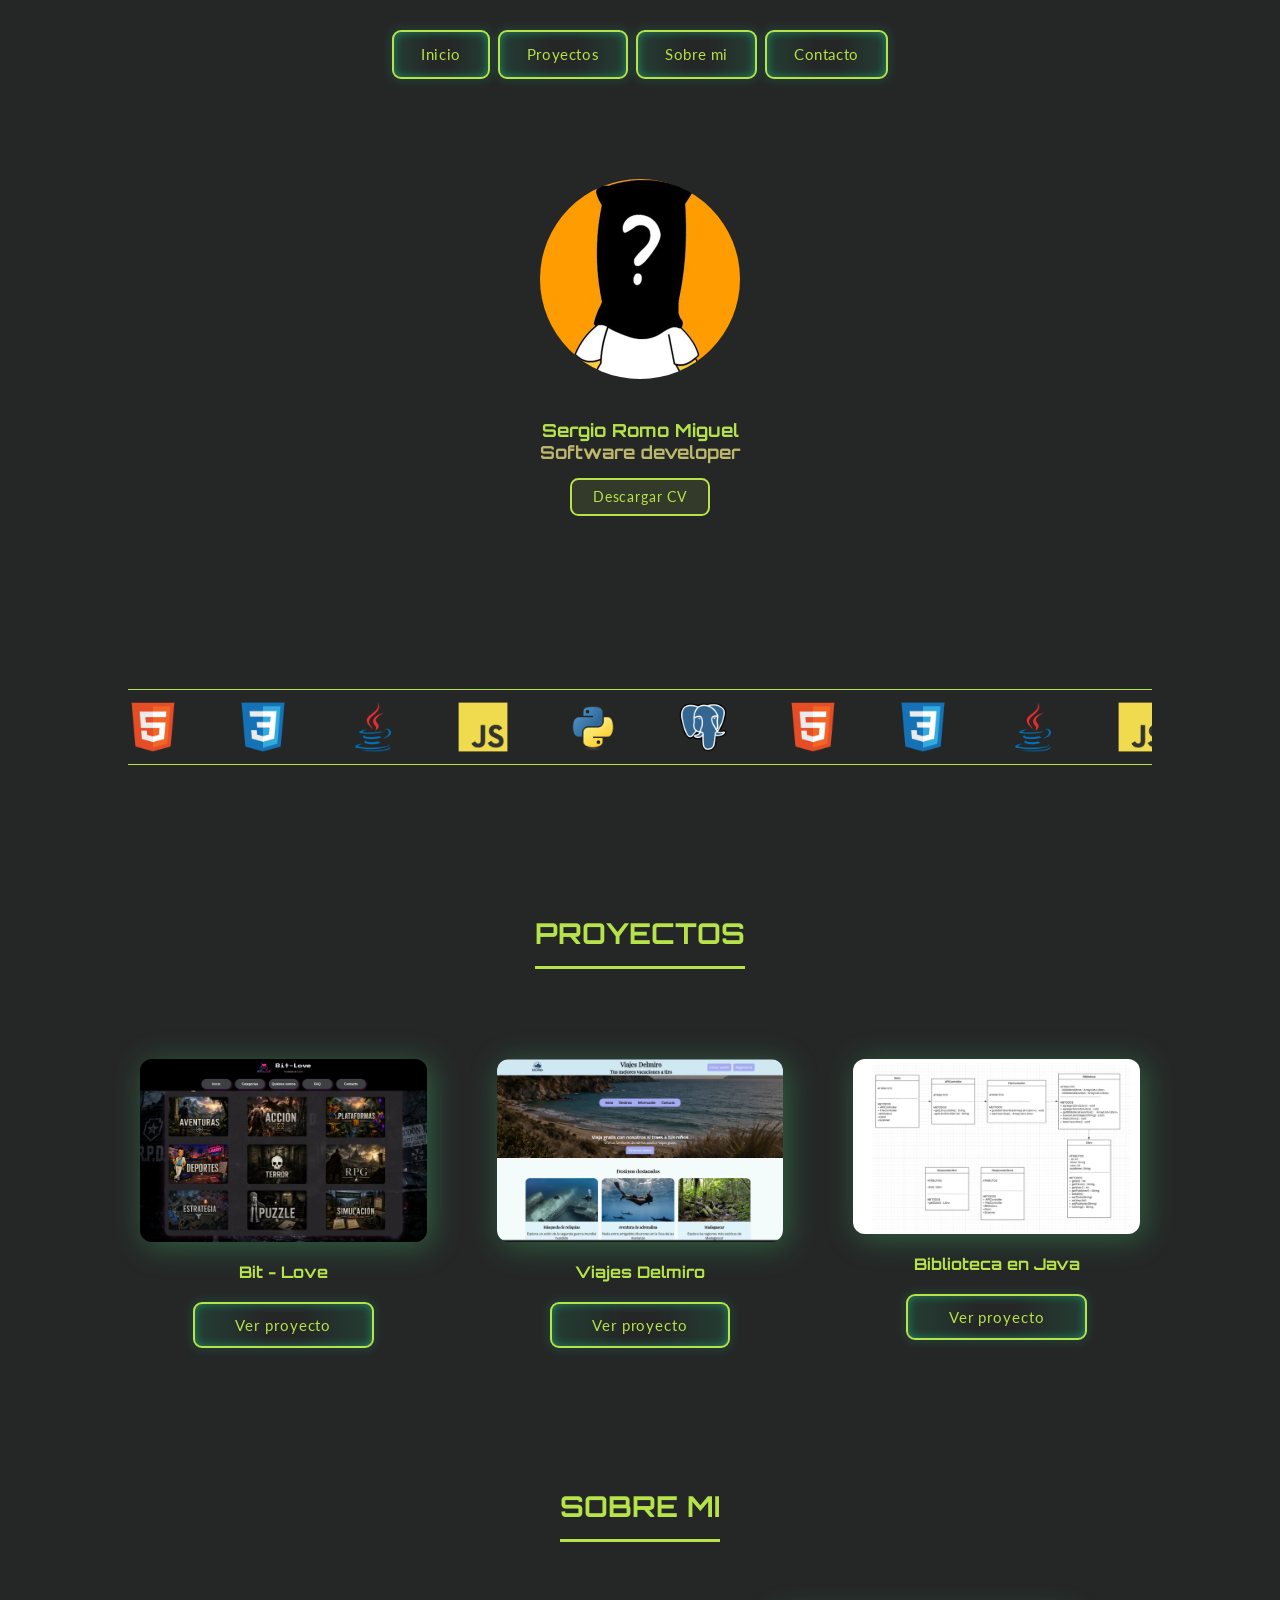
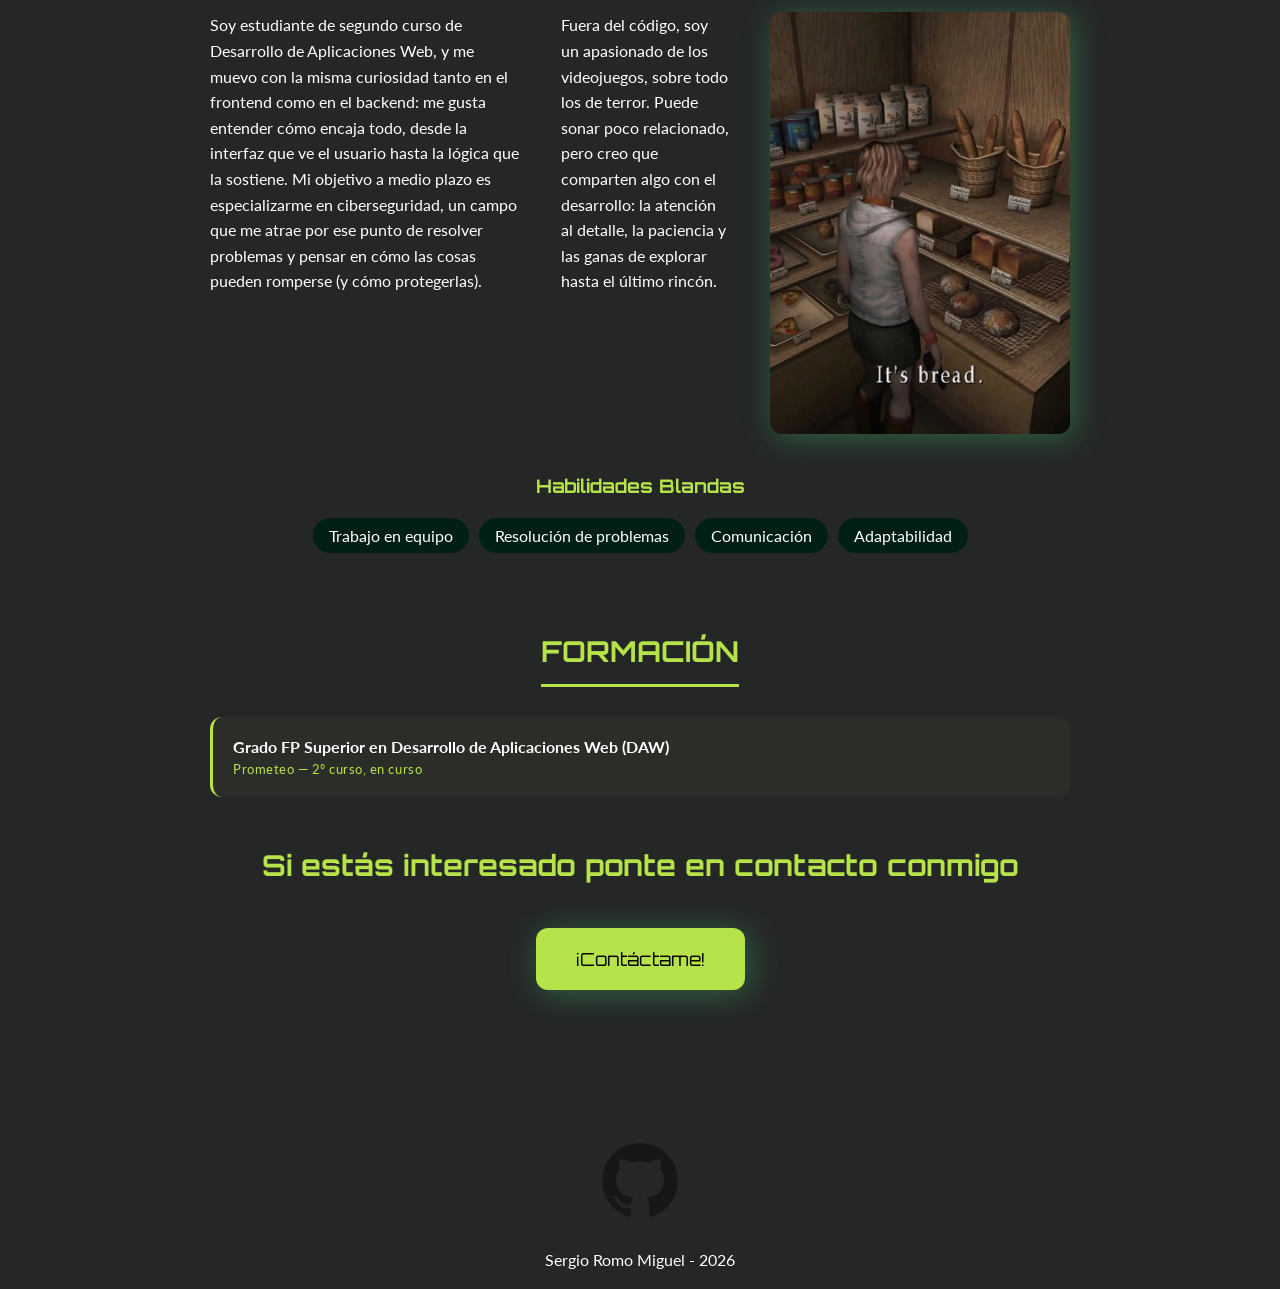
<file: index.html>
<html lang="es">
  <head>
    <meta charset="UTF-8" />
    <meta name="viewport" content="width=device-width, initial-scale=1.0" />
    <meta
      name="description"
      content="Portfolio de Sergio Romo - Desarrollador  de aplicaciones web"
    />
    <link rel="shortcut icon" href="ASSETS/señorX.jpg" type="image/png" />
    <link rel="stylesheet" href="styles.css" />
    <title>Sergio Romo - Portfolio</title>
  </head>

  <body>
    <header>
      <nav class="nav">
        <a href="index.html" class="btn btn-nav">Inicio</a>
        <a href="#proyectos" class="btn btn-nav">Proyectos</a>
        <a href="#sobremi" class="btn btn-nav">Sobre mi</a>
        <a href="formulario.html" class="btn btn-nav">Contacto</a>
      </nav>

      <section class="cabecera">
        <div class="profile">
          <img src="ASSETS/señorX.jpg" alt="imagen de perfil" />
        </div>

        <div class="description">
          <h1>Sergio Romo Miguel</h1>
          <h2>Software developer</h2>
          <a href="null" class="btn-cv" download>Descargar CV</a>
        </div>
      </section>

      <section class="tecnologias">
        <div class="cinta-tecnologias">
          <img src="ASSETS/Tecnologías/html5-logo.png" alt="Html" />
          <img src="ASSETS/Tecnologías/css3-logo.png" alt="CSS" />
          <img src="ASSETS/Tecnologías/java-logo.png" alt="Java" />
          <img src="ASSETS/Tecnologías/javascript-logo.png" alt="Javascript" />
          <img src="ASSETS/Tecnologías/python-logo.png" alt="Python" />
          <img src="ASSETS/Tecnologías/postgresql-logo.png" alt="PostgreSQL" />
          <img src="ASSETS/Tecnologías/html5-logo.png" alt="Html" />
          <img src="ASSETS/Tecnologías/css3-logo.png" alt="CSS" />
          <img src="ASSETS/Tecnologías/java-logo.png" alt="Java" />
          <img src="ASSETS/Tecnologías/javascript-logo.png" alt="Javascript" />
          <img src="ASSETS/Tecnologías/python-logo.png" alt="Python" />
          <img src="ASSETS/Tecnologías/postgresql-logo.png" alt="PostgreSQL" />
          <img src="ASSETS/Tecnologías/html5-logo.png" alt="Html" />
          <img src="ASSETS/Tecnologías/css3-logo.png" alt="CSS" />
          <img src="ASSETS/Tecnologías/java-logo.png" alt="Java" />
          <img src="ASSETS/Tecnologías/javascript-logo.png" alt="Javascript" />
          <img src="ASSETS/Tecnologías/python-logo.png" alt="Python" />
          <img src="ASSETS/Tecnologías/postgresql-logo.png" alt="PostgreSQL" />
          <img src="ASSETS/Tecnologías/html5-logo.png" alt="Html" />
          <img src="ASSETS/Tecnologías/css3-logo.png" alt="CSS" />
          <img src="ASSETS/Tecnologías/java-logo.png" alt="Java" />
          <img src="ASSETS/Tecnologías/javascript-logo.png" alt="Javascript" />
          <img src="ASSETS/Tecnologías/python-logo.png" alt="Python" />
          <img src="ASSETS/Tecnologías/postgresql-logo.png" alt="PostgreSQL" />
        </div>
      </section>
    </header>
    <main>
      <!--=================== PROYECTOS ======================-->
      <section class="proyectos" id="proyectos">
        <h2>PROYECTOS</h2>
        <div class="Project-Container">
          <article class="Project">
            <img src="ASSETS/Proyectos/preview.webp" alt="" />
            <h4>Bit - Love</h4>
            <a
              class="btn btn-project"
              href="https://genchekitin.github.io/PROYECTO-INTERMODULAR-1-DAW/"
              º
              >Ver proyecto</a
            >
          </article>
          <article class="Project">
            <img src="ASSETS/Proyectos/Delmio.webp" alt="" />
            <h4>Viajes Delmiro</h4>
            <a class="btn btn-project" href="https://github.com/Genchekitin/Viajes-Delmiro">Ver proyecto</a>
          </article>
          <article class="Project">
            <img src="ASSETS/Proyectos/biblioteca.webp" alt="" />
            <h4>Biblioteca en Java</h4>
            <a class="btn btn-project" href="https://github.com/Genchekitin/Biblioteca">Ver proyecto</a>

            <a href=""></a>
          </article>
        </div>
      </section>

      <!--==============SOBRE MI===============-->
      <section class="sobremi" id="sobremi">
        <h2>SOBRE MI</h2>
        <article class="contenedorlista">
          <p>
            Soy estudiante de segundo curso de Desarrollo de Aplicaciones Web, y
            me muevo con la misma curiosidad tanto en el frontend como en el
            backend: me gusta entender cómo encaja todo, desde la interfaz que
            ve el usuario hasta la lógica que la sostiene. Mi objetivo a medio
            plazo es especializarme en ciberseguridad, un campo que me atrae por
            ese punto de resolver problemas y pensar en cómo las cosas pueden
            romperse (y cómo protegerlas).
          </p>

          <p>
            Fuera del código, soy un apasionado de los videojuegos, sobre todo
            los de terror. Puede sonar poco relacionado, pero creo que comparten
            algo con el desarrollo: la atención al detalle, la paciencia y las
            ganas de explorar hasta el último rincón.
          </p>

          <img src="ASSETS/Sobre mi/Bread.webp" alt="imagen de silent hill 3" />
        </article>

        <article class="habilidades">
          <h3>Habilidades Blandas</h3>
          <div class="skills-contenedor">
            <span class="skill-tag">Trabajo en equipo</span>
            <span class="skill-tag">Resolución de problemas</span>
            <span class="skill-tag">Comunicación</span>
            <span class="skill-tag">Adaptabilidad</span>
          </div>
        </article>
      </section>

      <!--=================== FORMACIÓN ===============-->
      <section class="formacion" id="formacion">
        <h2>FORMACIÓN</h2>
        <div class="formacion-contenedor">
          <article class="formacion-item">
            <h4>Grado FP Superior en Desarrollo de Aplicaciones Web (DAW)</h4>
            <span class="formacion-fecha">Prometeo — 2º curso, en curso</span>
          </article>
        </div>
      </section>
      <!--=============CONTACTO ===================-->
      <section class="contacto">
        <h3>Si estás interesado ponte en contacto conmigo</h3>
        <a class="btn btn-contacto" href="formulario.html">¡Contáctame!</a>
      </section>
    </main>

    <!--============== FOOTER======================-->
    <footer>
      <div class="social">
        <a href="https://github.com/Genchekitin">
          <img src="ASSETS/github-logo.png" alt="Enlace a github" />
        </a>
      </div>

      <p>Sergio Romo Miguel - 2026</p>
    </footer>
  </body>
</html>
</file>
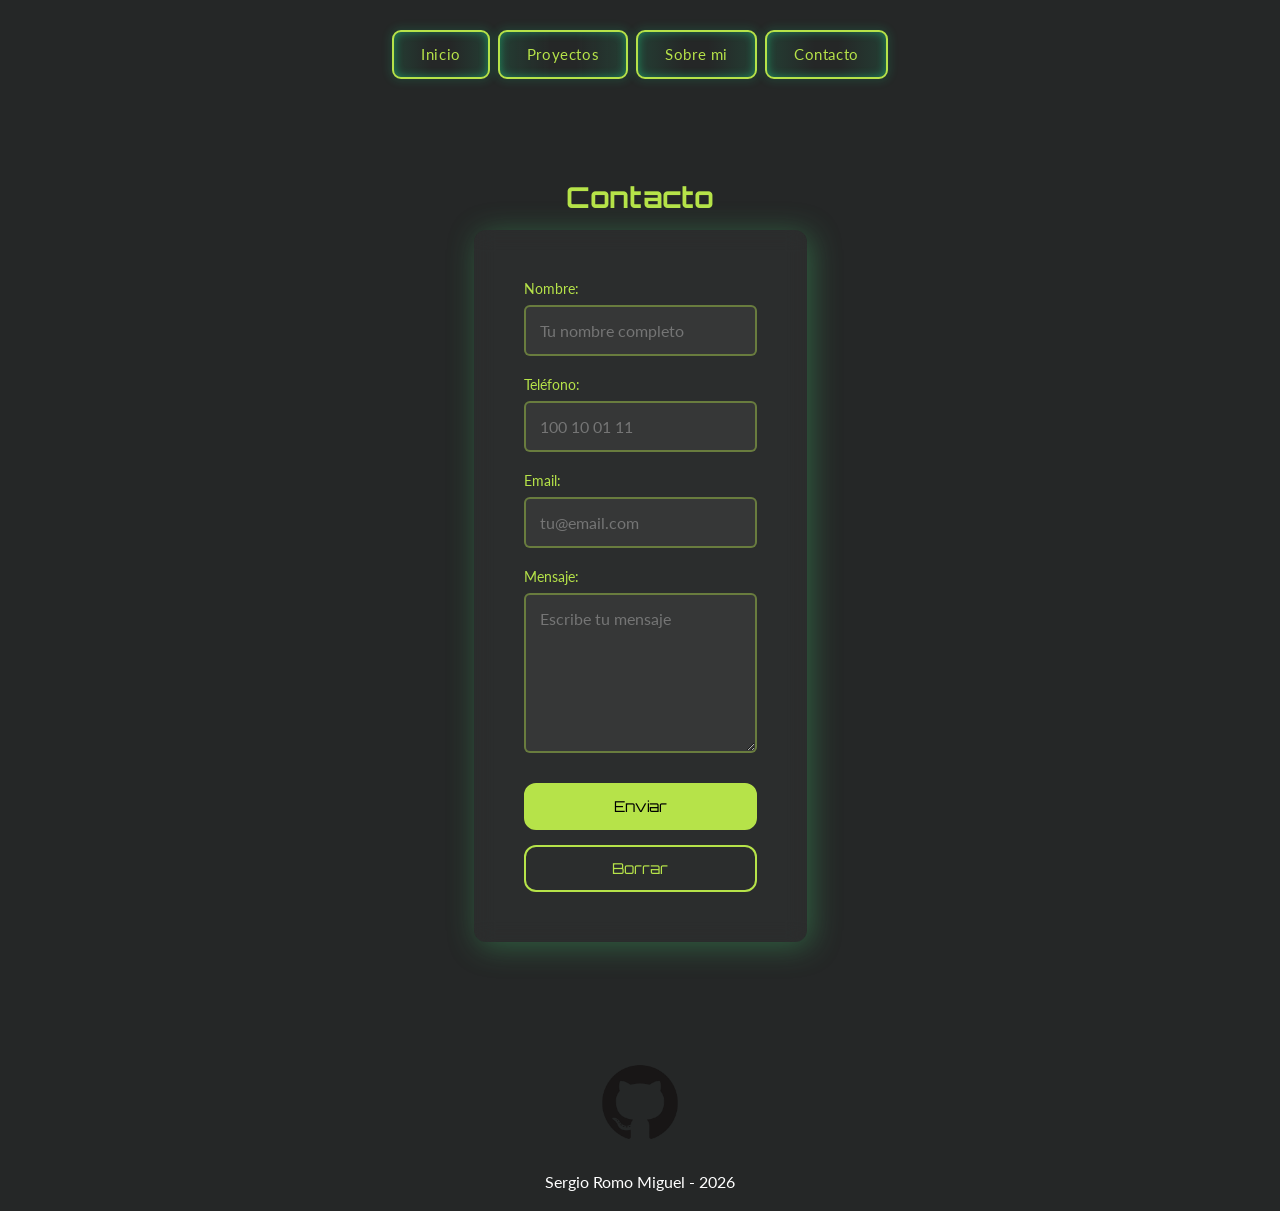
<file: formulario.html>
<html lang="es">
  <head>
    <meta charset="UTF-8" />
    <meta name="viewport" content="width=device-width, initial-scale=1.0" />
    <meta
      name="description"
      content="Portfolio de Sergio Romo - Desarrollador  de aplicaciones web"
    />
    <link rel="shortcut icon" href="ASSETS/señorX.jpg" type="image/png" />
    <link rel="stylesheet" href="styles.css" />
    <title>Sergio Romo - Portfolio</title>
  </head>

  <body>
    <header>
      <nav class="nav">
        <a href="index.html" class="btn btn-nav">Inicio</a>
        <a href="index.html#proyectos" class="btn btn-nav">Proyectos</a>
        <a href="index.html#sobremi" class="btn btn-nav">Sobre mi</a>
        <a href="formulario.html" class="btn btn-nav">Contacto</a>
      </nav>
    </header>
    <main>
      <section id="contacto" class="contacto">
        <h1>Contacto</h1>
        

        <form class="form">
          <label class="campo">
            <span>Nombre:</span>
            <input
              type="text"
              name="nombre"
              placeholder="Tu nombre completo"
              required
            />
          </label>

          <label class="campo">
            <span>Teléfono:</span>
            <input type="tel" name="telefono" placeholder="100 10 01 11" />
          </label>

          <label class="campo">
            <span>Email:</span>
            <input
              type="email"
              name="email"
              placeholder="tu@email.com"
              required
            />
          </label>

          

          <label class="campo">
            <span>Mensaje:</span>
            <textarea
              rows="5"
              name="mensaje"
              placeholder="Escribe tu mensaje"
              required
            ></textarea>
          </label>

          <div class="acciones">
            <button type="submit" class="btn btn-enviar">Enviar</button>
            <button type="reset" class="btn btn-borrar">Borrar</button>
          </div>
        </form>
      </section>
    </main>

    <!--============== FOOTER======================-->
    <footer>
      <div class="social">
        <a href="https://github.com/Genchekitin">
          <img src="ASSETS/github-logo.png" alt="Enlace a github" />
        </a>
      </div>

      <p>Sergio Romo Miguel - 2026</p>
    </footer>
  </body>
</html>
</file>
<file: styles.css>
@import url("https://fonts.googleapis.com/css2?family=Lato:ital,wght@0,100;0,300;0,400;0,700;0,900;1,100;1,300;1,400;1,700;1,900&family=Orbitron:wght@400..900&display=swap");

:root {
  --bordes: 12px;
  --shadow: 4px 4px 30px rgba(65, 188, 106, 0.395);
  --btnbg: rgb(2, 31, 21);
  --colorsecundario: #b6e349;
  --bgcolor: rgb(37, 39, 39);
}

* {
  margin: 0;
  padding: 0;
  box-sizing: border-box;
}

html {
  scroll-behavior: smooth;
}

body {
  display: flex;
  flex-direction: column;
  align-items: center;
  gap: 50px;
  width: 100%;
  overflow-x: hidden;
  background-color: var(--bgcolor);
  color: white;
  font-family: "Lato", sans-serif;
}

h1, h2, h3, h4, h5, h6 {
  font-family: "Orbitron", sans-serif;
  color: var(--colorsecundario);
}

p {
  font-family: "Lato", sans-serif;
}

/*==================== HEADER ====================*/

header {
  width: 100%;
  max-width: 100%;
  overflow-x: hidden;
  display: flex;
  flex-direction: column;
  align-items: center;
}


header:has(.cabecera) {
  min-height: 95vh;
  min-height: 95dvh;
  
}

/*================= NAV ========================*/

nav {
  display: flex;
  flex-direction: row;
  flex-wrap: wrap;
  justify-content: center;
  gap: 8px;
  margin: 30px;
  width: 100%;
  max-width: 100%;
  padding: 0 10px;
  text-align: center;
}

.btn-nav {
  position: relative;
  overflow: hidden;
  font-size: clamp(10px, 3vw, 14px);
  padding: 0.6em 1em;
  letter-spacing: 0.04em;
  font-family: inherit;
  line-height: 1.4em;
  border-radius: 0.6em;
  border: 2px solid var(--colorsecundario);
  background: linear-gradient(
    to right,
    rgba(27, 253, 156, 0.1) 1%,
    transparent 40%,
    transparent 60%,
    rgba(27, 253, 156, 0.1) 100%
  );
  color: var(--colorsecundario);
  box-shadow:
    inset 0 0 10px rgba(27, 253, 156, 0.4),
    0 0 9px 3px rgba(27, 253, 156, 0.1);
  text-decoration: none;
  white-space: nowrap;
  flex: 0 1 auto;
  transition: all 0.3s;
}

.btn-nav:hover {
  color: #82ffc9;
  box-shadow:
    inset 0 0 10px rgba(27, 253, 156, 0.6),
    0 0 9px 3px rgba(27, 253, 156, 0.2);
}

.btn-nav:before {
  content: "";
  position: absolute;
  left: -4em;
  top: 0;
  width: 4em;
  height: 100%;
  background: linear-gradient(
    to right,
    transparent 1%,
    rgba(27, 253, 156, 0.1) 40%,
    rgba(27, 253, 156, 0.1) 60%,
    transparent 100%
  );
  transition: transform 0.4s ease-in-out;
}

.btn-nav:hover:before {
  transform: translateX(15em);
}

/*====================== CABECERA ======================*/

.cabecera {
  display: flex;
  flex-direction: column;
  align-items: center;
  width: 100%;
  max-width: 700px;
  height: auto;
  margin: auto;
  padding: 10px;
  border-radius: var(--bordes);
}

.profile img {
  width: clamp(100px, 30vw, 200px);
  height: auto;
  border-radius: 300px;
}

.description {
  text-align: center;
  font-size: 12px;
  padding: 20px;
  max-width: 400px;
  height: auto;
  border-radius: var(--bordes);
}

.description h2 {
  color: darkkhaki;
}

.btn-cv {
  display: inline-block;
  margin-top: 15px;
  padding: 0.6em 1.5em;
  font-size: 14px;
  font-family: inherit;
  letter-spacing: 0.06em;
  border-radius: 0.6em;
  border: 2px solid var(--colorsecundario);
  background: rgba(182, 227, 73, 0.1);
  color: var(--colorsecundario);
  text-decoration: none;
  transition: all 0.3s;
}

.btn-cv:hover {
  background: rgba(182, 227, 73, 0.25);
  color: #82ffc9;
}

/*================ CARRUSEL ====================*/

.tecnologias {
  width: 80%;
  height: auto;
  margin-top: 0;
  margin-left: auto;
  margin-right: auto;
  border-top: 1px solid var(--colorsecundario);
  border-bottom: 1px solid var(--colorsecundario);
  overflow: hidden;
}

.tecnologias img {
  width: 50px;
}

.cinta-tecnologias {
  display: flex;
  align-items: center;
  width: max-content;
  white-space: nowrap;
  gap: 60px;
  padding: 12px 0;
  animation: cintaMovimiento 20s linear infinite;
}

@keyframes cintaMovimiento {
  from { transform: translateX(0); }
  to { transform: translateX(calc(-25% - 25px)); }
}

/*================= PROYECTOS =======================*/

.proyectos {
  margin: 30px 0;
  text-align: center;
}

.proyectos h2 {
  display: inline-block;
  padding-bottom: 15px;
  margin: 0 auto 30px auto;
  border-bottom: 3px solid var(--colorsecundario);
}

.Project-Container {
  display: grid;
  grid-template-columns: 1fr;
  gap: 30px;
  justify-content: center;
  padding: 20px;
  margin: 20px;
}

.Project {
  border-radius: 30px;
  text-align: center;
  margin: 20px;
}

.Project h4 {
  margin: 20px;
}

.Project img {
  width: 100%;
  border-radius: var(--bordes);
  box-shadow: var(--shadow);
}

.btn-project {
  display: inline-block;
  position: relative;
  overflow: hidden;
  font-size: 15px;
  padding: 0.7em 2.7em;
  letter-spacing: 0.06em;
  font-family: inherit;
  line-height: 1.4em;
  border-radius: 0.6em;
  border: 2px solid var(--colorsecundario);
  background: linear-gradient(
    to right,
    rgba(27, 253, 156, 0.1) 1%,
    transparent 40%,
    transparent 60%,
    rgba(27, 253, 156, 0.1) 100%
  );
  color: var(--colorsecundario);
  box-shadow:
    inset 0 0 10px rgba(27, 253, 156, 0.4),
    0 0 9px 3px rgba(27, 253, 156, 0.1);
  text-decoration: none;
  transition: all 0.3s;
}

.btn-project:hover {
  color: #82ffc9;
  box-shadow:
    inset 0 0 10px rgba(27, 253, 156, 0.6),
    0 0 9px 3px rgba(27, 253, 156, 0.2);
}

.btn-project:before {
  content: "";
  position: absolute;
  left: -4em;
  top: 0;
  width: 4em;
  height: 100%;
  background: linear-gradient(
    to right,
    transparent 1%,
    rgba(27, 253, 156, 0.1) 40%,
    rgba(27, 253, 156, 0.1) 60%,
    transparent 100%
  );
  transition: transform 0.4s ease-in-out;
}

.btn-project:hover:before {
  transform: translateX(15em);
}

/*================= SOBRE MI =======================*/

.sobremi {
  margin: 20px 0;
  text-align: center;
}

.sobremi h2 {
  display: inline-block;
  padding-bottom: 15px;
  margin: 0 auto 30px auto;
  border-bottom: 3px solid var(--colorsecundario);
}

.contenedorlista {
  display: flex;
  flex-direction: column;
  align-items: center;
  gap: 20px;
  padding: 20px;
  margin: 20px auto;
  max-width: 700px;
}

.contenedorlista p {
  line-height: 1.6;
  text-align: left;
  max-width: 60ch;
}

.contenedorlista img {
  width: 100%;
  max-width: 300px;
  border-radius: var(--bordes);
  box-shadow: var(--shadow);
}

/*============== HABILIDADES BLANDAS ================*/

.habilidades {
  margin: 20px 0;
}

.habilidades h3 {
  text-align: center;
  margin: 20px;
}

.skills-contenedor {
  display: flex;
  flex-wrap: wrap;
  gap: 10px;
  justify-content: center;
}

.skill-tag {
  background-color: var(--btnbg);
  padding: 8px 16px;
  border-radius: 20px;
}

/*============== FORMACION ================*/

.formacion {
  margin: 50px 0;
  text-align: center;
}

.formacion h2 {
  display: inline-block;
  padding-bottom: 15px;
  margin: 0 auto 30px auto;
  border-bottom: 3px solid var(--colorsecundario);
}

.formacion-contenedor {
  display: flex;
  flex-direction: column;
  align-items: center;
  gap: 15px;
  max-width: 600px;
  margin: 0 auto;
  padding: 0 20px;
}

.formacion-item {
  width: 100%;
  padding: 20px;
  text-align: left;
  border-left: 3px solid var(--colorsecundario);
  background: rgba(182, 227, 73, 0.04);
  border-radius: var(--bordes);
}

.formacion-item h4 {
  color: white;
  font-family: "Lato", sans-serif;
  font-size: 16px;
  margin-bottom: 5px;
}

.formacion-fecha {
  color: var(--colorsecundario);
  font-size: 13px;
  letter-spacing: 0.04em;
}

/*======================CONTACTO (index.html)========================*/

.contacto {
  position: relative;
  text-align: center;
  margin: 20px 0;
  padding: 0 20px 40px 20px;
}

.contacto h1,
.contacto h3 {
  position: relative;
  z-index: 2;
  font-size: 1.8rem;
  margin-bottom: 15px;
}

.contacto > p {
  position: relative;
  z-index: 2;
  font-size: 1.1rem;
  margin-bottom: 40px;
  font-family: "Lato", sans-serif;
  color: white;
}

.btn-contacto {
  display: inline-block;
  margin: 30px;
  padding: 20px 40px;
  font-size: 18px;
  font-family: "Orbitron", sans-serif;
  color: black;
  background-color: var(--colorsecundario);
  border-radius: var(--bordes);
  box-shadow: var(--shadow);
  text-decoration: none;
  transition: all 0.3s;
}

.btn-contacto:hover {
  background-color: #82ffc9;
}

/*======================FORMULARIO (formulario.html)========================*/

.contacto .form {
  position: relative;
  z-index: 2;
  display: flex;
  flex-direction: column;
  padding: clamp(20px, 5vw, 40px);
  width: 100%;
  max-width: 600px;
  margin: 0 auto;
  border-radius: var(--bordes);
  background: rgba(255, 255, 255, 0.03);
  backdrop-filter: blur(10px);
  box-shadow: var(--shadow);
}

.campo {
  display: flex;
  flex-direction: column;
  margin-bottom: 20px;
  text-align: left;
}

.campo span {
  margin-bottom: 8px;
  font-size: 14px;
  font-family: "Lato", sans-serif;
  color: var(--colorsecundario);
}

.form input,
.form textarea,
.form select {
  width: 100%;
  padding: 10px;
  border-radius: 6px;
  font-family: "Lato", sans-serif;
  background: rgba(255, 255, 255, 0.05);
  color: white;
  outline: none;
  border: 2px solid rgba(182, 227, 73, 0.4);
  transition: border-color 0.3s;
}

.form input:focus,
.form textarea:focus,
.form select:focus {
  border-color: var(--colorsecundario);
}

.acciones {
  display: flex;
  flex-wrap: wrap;
  gap: 15px;
  justify-content: center;
  margin-top: 10px;
}

.btn-enviar,
.btn-borrar {
  flex: 1 1 140px;
  padding: 12px 20px;
  font-size: 15px;
  font-family: "Orbitron", sans-serif;
  border-radius: var(--bordes);
  border: 2px solid var(--colorsecundario);
  cursor: pointer;
  transition: all 0.3s;
}

.btn-enviar {
  background-color: var(--colorsecundario);
  color: black;
}

.btn-enviar:hover {
  background-color: #82ffc9;
}

.btn-borrar {
  background: transparent;
  color: var(--colorsecundario);
}

.btn-borrar:hover {
  background: rgba(182, 227, 73, 0.1);
}

/*===================== FOOTER =====================*/

.social {
  text-align: center;
}

.social img {
  width: 80px;
  margin: 10px;
}

footer p {
  margin: 20px;
  font-family: "Lato", sans-serif;
}





/*======================================================
                        TABLET  
======================================================*/
@media (min-width: 768px) {

  
  .Project-Container {
    grid-template-columns: 1fr 1fr;
  }

  
  .cabecera {
    flex-direction: row;
    justify-content: center;
    gap: 40px;
  }

  
  .contenedorlista {
    flex-direction: row;
    align-items: flex-start;
    gap: 40px;
  }

  
  .proyectos h2,
  .sobremi h2,
  .formacion h2 {
    font-size: 1.5rem;
  }

 
  .btn-nav {
    font-size: 14px;
    padding: 0.7em 1.4em;
  }
}

/*======================================================
                      ESCRITORIO  
======================================================*/
@media (min-width: 1024px) {

  
  .cabecera {
    flex-direction: column;    
    align-items: center;
    gap: 20px;
    margin-top: 60px;          
  }

  .description {
    text-align: center;
    max-width: 500px;
  }

 
  .btn-nav {
    font-size: 15px;
    padding: 0.8em 1.8em;
  }
  .proyectos{
    margin: 100px;
  }
  
  header:has(.cabecera) {
    min-height: 85vh;
  }

  
  .Project-Container {
    grid-template-columns: repeat(3, 1fr);
    max-width: 1200px;
    margin: 20px auto;
  }

  .contenedorlista,
  .formacion-contenedor {
    max-width: 900px;
  }

  .proyectos h2,
  .sobremi h2,
  .formacion h2 {
    font-size: 1.8rem;
  }

.sobremi {
  margin: 80px 0;    
  text-align: center;
}


  .contacto .form {
    max-width: 1800px;         
    padding: 50px;
  }

  .form input,
  .form textarea,
  .form select {
    padding: 14px;            
    font-size: 16px;
  }

  .contacto .form textarea {
    min-height: 160px;        
  }


}
</file>
